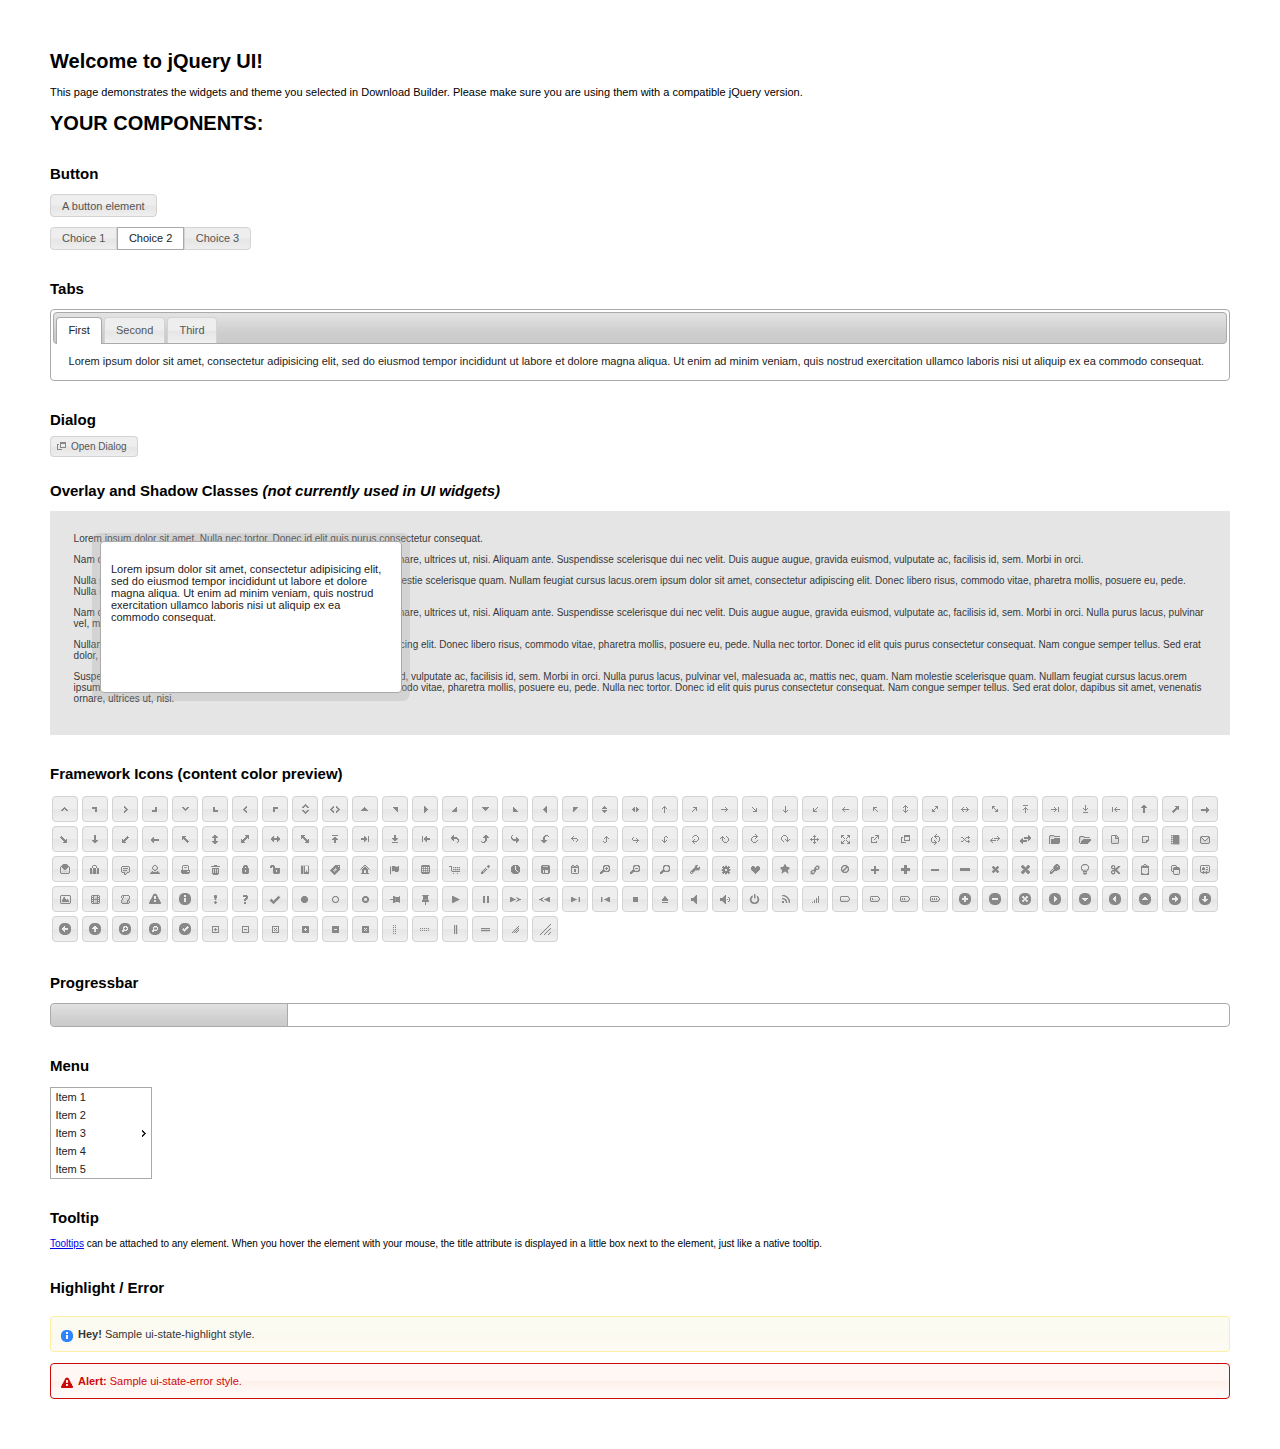
<file: jquery-ui/jquery-ui-1.11.2.custom/index.html>
<!doctype html>
<html lang="us">
<head>
	<meta charset="utf-8">
	<title>jQuery UI Example Page</title>
	<link href="jquery-ui.css" rel="stylesheet">
	<style>
	body{
		font: 62.5% "Trebuchet MS", sans-serif;
		margin: 50px;
	}
	.demoHeaders {
		margin-top: 2em;
	}
	#dialog-link {
		padding: .4em 1em .4em 20px;
		text-decoration: none;
		position: relative;
	}
	#dialog-link span.ui-icon {
		margin: 0 5px 0 0;
		position: absolute;
		left: .2em;
		top: 50%;
		margin-top: -8px;
	}
	#icons {
		margin: 0;
		padding: 0;
	}
	#icons li {
		margin: 2px;
		position: relative;
		padding: 4px 0;
		cursor: pointer;
		float: left;
		list-style: none;
	}
	#icons span.ui-icon {
		float: left;
		margin: 0 4px;
	}
	.fakewindowcontain .ui-widget-overlay {
		position: absolute;
	}
	select {
		width: 200px;
	}
	</style>
</head>
<body>

<h1>Welcome to jQuery UI!</h1>

<div class="ui-widget">
	<p>This page demonstrates the widgets and theme you selected in Download Builder. Please make sure you are using them with a compatible jQuery version.</p>
</div>

<h1>YOUR COMPONENTS:</h1>






<!-- Button -->
<h2 class="demoHeaders">Button</h2>
<button id="button">A button element</button>
<form style="margin-top: 1em;">
	<div id="radioset">
		<input type="radio" id="radio1" name="radio"><label for="radio1">Choice 1</label>
		<input type="radio" id="radio2" name="radio" checked="checked"><label for="radio2">Choice 2</label>
		<input type="radio" id="radio3" name="radio"><label for="radio3">Choice 3</label>
	</div>
</form>



<!-- Tabs -->
<h2 class="demoHeaders">Tabs</h2>
<div id="tabs">
	<ul>
		<li><a href="#tabs-1">First</a></li>
		<li><a href="#tabs-2">Second</a></li>
		<li><a href="#tabs-3">Third</a></li>
	</ul>
	<div id="tabs-1">Lorem ipsum dolor sit amet, consectetur adipisicing elit, sed do eiusmod tempor incididunt ut labore et dolore magna aliqua. Ut enim ad minim veniam, quis nostrud exercitation ullamco laboris nisi ut aliquip ex ea commodo consequat.</div>
	<div id="tabs-2">Phasellus mattis tincidunt nibh. Cras orci urna, blandit id, pretium vel, aliquet ornare, felis. Maecenas scelerisque sem non nisl. Fusce sed lorem in enim dictum bibendum.</div>
	<div id="tabs-3">Nam dui erat, auctor a, dignissim quis, sollicitudin eu, felis. Pellentesque nisi urna, interdum eget, sagittis et, consequat vestibulum, lacus. Mauris porttitor ullamcorper augue.</div>
</div>



<!-- Dialog NOTE: Dialog is not generated by UI in this demo so it can be visually styled in themeroller-->
<h2 class="demoHeaders">Dialog</h2>
<p><a href="#" id="dialog-link" class="ui-state-default ui-corner-all"><span class="ui-icon ui-icon-newwin"></span>Open Dialog</a></p>

<h2 class="demoHeaders">Overlay and Shadow Classes <em>(not currently used in UI widgets)</em></h2>
<div style="position: relative; width: 96%; height: 200px; padding:1% 2%; overflow:hidden;" class="fakewindowcontain">
	<p>Lorem ipsum dolor sit amet,  Nulla nec tortor. Donec id elit quis purus consectetur consequat. </p><p>Nam congue semper tellus. Sed erat dolor, dapibus sit amet, venenatis ornare, ultrices ut, nisi. Aliquam ante. Suspendisse scelerisque dui nec velit. Duis augue augue, gravida euismod, vulputate ac, facilisis id, sem. Morbi in orci. </p><p>Nulla purus lacus, pulvinar vel, malesuada ac, mattis nec, quam. Nam molestie scelerisque quam. Nullam feugiat cursus lacus.orem ipsum dolor sit amet, consectetur adipiscing elit. Donec libero risus, commodo vitae, pharetra mollis, posuere eu, pede. Nulla nec tortor. Donec id elit quis purus consectetur consequat. </p><p>Nam congue semper tellus. Sed erat dolor, dapibus sit amet, venenatis ornare, ultrices ut, nisi. Aliquam ante. Suspendisse scelerisque dui nec velit. Duis augue augue, gravida euismod, vulputate ac, facilisis id, sem. Morbi in orci. Nulla purus lacus, pulvinar vel, malesuada ac, mattis nec, quam. Nam molestie scelerisque quam. </p><p>Nullam feugiat cursus lacus.orem ipsum dolor sit amet, consectetur adipiscing elit. Donec libero risus, commodo vitae, pharetra mollis, posuere eu, pede. Nulla nec tortor. Donec id elit quis purus consectetur consequat. Nam congue semper tellus. Sed erat dolor, dapibus sit amet, venenatis ornare, ultrices ut, nisi. Aliquam ante. </p><p>Suspendisse scelerisque dui nec velit. Duis augue augue, gravida euismod, vulputate ac, facilisis id, sem. Morbi in orci. Nulla purus lacus, pulvinar vel, malesuada ac, mattis nec, quam. Nam molestie scelerisque quam. Nullam feugiat cursus lacus.orem ipsum dolor sit amet, consectetur adipiscing elit. Donec libero risus, commodo vitae, pharetra mollis, posuere eu, pede. Nulla nec tortor. Donec id elit quis purus consectetur consequat. Nam congue semper tellus. Sed erat dolor, dapibus sit amet, venenatis ornare, ultrices ut, nisi. </p>

	<!-- ui-dialog -->
	<div class="ui-overlay"><div class="ui-widget-overlay"></div><div class="ui-widget-shadow ui-corner-all" style="width: 302px; height: 152px; position: absolute; left: 50px; top: 30px;"></div></div>
	<div style="position: absolute; width: 280px; height: 130px;left: 50px; top: 30px; padding: 10px;" class="ui-widget ui-widget-content ui-corner-all">
		<div class="ui-dialog-content ui-widget-content" style="background: none; border: 0;">
			<p>Lorem ipsum dolor sit amet, consectetur adipisicing elit, sed do eiusmod tempor incididunt ut labore et dolore magna aliqua. Ut enim ad minim veniam, quis nostrud exercitation ullamco laboris nisi ut aliquip ex ea commodo consequat.</p>
		</div>
	</div>

</div>

<!-- ui-dialog -->
<div id="dialog" title="Dialog Title">
	<p>Lorem ipsum dolor sit amet, consectetur adipisicing elit, sed do eiusmod tempor incididunt ut labore et dolore magna aliqua. Ut enim ad minim veniam, quis nostrud exercitation ullamco laboris nisi ut aliquip ex ea commodo consequat.</p>
</div>



<h2 class="demoHeaders">Framework Icons (content color preview)</h2>
<ul id="icons" class="ui-widget ui-helper-clearfix">
	<li class="ui-state-default ui-corner-all" title=".ui-icon-carat-1-n"><span class="ui-icon ui-icon-carat-1-n"></span></li>
	<li class="ui-state-default ui-corner-all" title=".ui-icon-carat-1-ne"><span class="ui-icon ui-icon-carat-1-ne"></span></li>
	<li class="ui-state-default ui-corner-all" title=".ui-icon-carat-1-e"><span class="ui-icon ui-icon-carat-1-e"></span></li>
	<li class="ui-state-default ui-corner-all" title=".ui-icon-carat-1-se"><span class="ui-icon ui-icon-carat-1-se"></span></li>
	<li class="ui-state-default ui-corner-all" title=".ui-icon-carat-1-s"><span class="ui-icon ui-icon-carat-1-s"></span></li>
	<li class="ui-state-default ui-corner-all" title=".ui-icon-carat-1-sw"><span class="ui-icon ui-icon-carat-1-sw"></span></li>
	<li class="ui-state-default ui-corner-all" title=".ui-icon-carat-1-w"><span class="ui-icon ui-icon-carat-1-w"></span></li>
	<li class="ui-state-default ui-corner-all" title=".ui-icon-carat-1-nw"><span class="ui-icon ui-icon-carat-1-nw"></span></li>
	<li class="ui-state-default ui-corner-all" title=".ui-icon-carat-2-n-s"><span class="ui-icon ui-icon-carat-2-n-s"></span></li>
	<li class="ui-state-default ui-corner-all" title=".ui-icon-carat-2-e-w"><span class="ui-icon ui-icon-carat-2-e-w"></span></li>
	<li class="ui-state-default ui-corner-all" title=".ui-icon-triangle-1-n"><span class="ui-icon ui-icon-triangle-1-n"></span></li>
	<li class="ui-state-default ui-corner-all" title=".ui-icon-triangle-1-ne"><span class="ui-icon ui-icon-triangle-1-ne"></span></li>
	<li class="ui-state-default ui-corner-all" title=".ui-icon-triangle-1-e"><span class="ui-icon ui-icon-triangle-1-e"></span></li>
	<li class="ui-state-default ui-corner-all" title=".ui-icon-triangle-1-se"><span class="ui-icon ui-icon-triangle-1-se"></span></li>
	<li class="ui-state-default ui-corner-all" title=".ui-icon-triangle-1-s"><span class="ui-icon ui-icon-triangle-1-s"></span></li>
	<li class="ui-state-default ui-corner-all" title=".ui-icon-triangle-1-sw"><span class="ui-icon ui-icon-triangle-1-sw"></span></li>
	<li class="ui-state-default ui-corner-all" title=".ui-icon-triangle-1-w"><span class="ui-icon ui-icon-triangle-1-w"></span></li>
	<li class="ui-state-default ui-corner-all" title=".ui-icon-triangle-1-nw"><span class="ui-icon ui-icon-triangle-1-nw"></span></li>
	<li class="ui-state-default ui-corner-all" title=".ui-icon-triangle-2-n-s"><span class="ui-icon ui-icon-triangle-2-n-s"></span></li>
	<li class="ui-state-default ui-corner-all" title=".ui-icon-triangle-2-e-w"><span class="ui-icon ui-icon-triangle-2-e-w"></span></li>
	<li class="ui-state-default ui-corner-all" title=".ui-icon-arrow-1-n"><span class="ui-icon ui-icon-arrow-1-n"></span></li>
	<li class="ui-state-default ui-corner-all" title=".ui-icon-arrow-1-ne"><span class="ui-icon ui-icon-arrow-1-ne"></span></li>
	<li class="ui-state-default ui-corner-all" title=".ui-icon-arrow-1-e"><span class="ui-icon ui-icon-arrow-1-e"></span></li>
	<li class="ui-state-default ui-corner-all" title=".ui-icon-arrow-1-se"><span class="ui-icon ui-icon-arrow-1-se"></span></li>
	<li class="ui-state-default ui-corner-all" title=".ui-icon-arrow-1-s"><span class="ui-icon ui-icon-arrow-1-s"></span></li>
	<li class="ui-state-default ui-corner-all" title=".ui-icon-arrow-1-sw"><span class="ui-icon ui-icon-arrow-1-sw"></span></li>
	<li class="ui-state-default ui-corner-all" title=".ui-icon-arrow-1-w"><span class="ui-icon ui-icon-arrow-1-w"></span></li>
	<li class="ui-state-default ui-corner-all" title=".ui-icon-arrow-1-nw"><span class="ui-icon ui-icon-arrow-1-nw"></span></li>
	<li class="ui-state-default ui-corner-all" title=".ui-icon-arrow-2-n-s"><span class="ui-icon ui-icon-arrow-2-n-s"></span></li>
	<li class="ui-state-default ui-corner-all" title=".ui-icon-arrow-2-ne-sw"><span class="ui-icon ui-icon-arrow-2-ne-sw"></span></li>
	<li class="ui-state-default ui-corner-all" title=".ui-icon-arrow-2-e-w"><span class="ui-icon ui-icon-arrow-2-e-w"></span></li>
	<li class="ui-state-default ui-corner-all" title=".ui-icon-arrow-2-se-nw"><span class="ui-icon ui-icon-arrow-2-se-nw"></span></li>
	<li class="ui-state-default ui-corner-all" title=".ui-icon-arrowstop-1-n"><span class="ui-icon ui-icon-arrowstop-1-n"></span></li>
	<li class="ui-state-default ui-corner-all" title=".ui-icon-arrowstop-1-e"><span class="ui-icon ui-icon-arrowstop-1-e"></span></li>
	<li class="ui-state-default ui-corner-all" title=".ui-icon-arrowstop-1-s"><span class="ui-icon ui-icon-arrowstop-1-s"></span></li>
	<li class="ui-state-default ui-corner-all" title=".ui-icon-arrowstop-1-w"><span class="ui-icon ui-icon-arrowstop-1-w"></span></li>
	<li class="ui-state-default ui-corner-all" title=".ui-icon-arrowthick-1-n"><span class="ui-icon ui-icon-arrowthick-1-n"></span></li>
	<li class="ui-state-default ui-corner-all" title=".ui-icon-arrowthick-1-ne"><span class="ui-icon ui-icon-arrowthick-1-ne"></span></li>
	<li class="ui-state-default ui-corner-all" title=".ui-icon-arrowthick-1-e"><span class="ui-icon ui-icon-arrowthick-1-e"></span></li>
	<li class="ui-state-default ui-corner-all" title=".ui-icon-arrowthick-1-se"><span class="ui-icon ui-icon-arrowthick-1-se"></span></li>
	<li class="ui-state-default ui-corner-all" title=".ui-icon-arrowthick-1-s"><span class="ui-icon ui-icon-arrowthick-1-s"></span></li>
	<li class="ui-state-default ui-corner-all" title=".ui-icon-arrowthick-1-sw"><span class="ui-icon ui-icon-arrowthick-1-sw"></span></li>
	<li class="ui-state-default ui-corner-all" title=".ui-icon-arrowthick-1-w"><span class="ui-icon ui-icon-arrowthick-1-w"></span></li>
	<li class="ui-state-default ui-corner-all" title=".ui-icon-arrowthick-1-nw"><span class="ui-icon ui-icon-arrowthick-1-nw"></span></li>
	<li class="ui-state-default ui-corner-all" title=".ui-icon-arrowthick-2-n-s"><span class="ui-icon ui-icon-arrowthick-2-n-s"></span></li>
	<li class="ui-state-default ui-corner-all" title=".ui-icon-arrowthick-2-ne-sw"><span class="ui-icon ui-icon-arrowthick-2-ne-sw"></span></li>
	<li class="ui-state-default ui-corner-all" title=".ui-icon-arrowthick-2-e-w"><span class="ui-icon ui-icon-arrowthick-2-e-w"></span></li>
	<li class="ui-state-default ui-corner-all" title=".ui-icon-arrowthick-2-se-nw"><span class="ui-icon ui-icon-arrowthick-2-se-nw"></span></li>
	<li class="ui-state-default ui-corner-all" title=".ui-icon-arrowthickstop-1-n"><span class="ui-icon ui-icon-arrowthickstop-1-n"></span></li>
	<li class="ui-state-default ui-corner-all" title=".ui-icon-arrowthickstop-1-e"><span class="ui-icon ui-icon-arrowthickstop-1-e"></span></li>
	<li class="ui-state-default ui-corner-all" title=".ui-icon-arrowthickstop-1-s"><span class="ui-icon ui-icon-arrowthickstop-1-s"></span></li>
	<li class="ui-state-default ui-corner-all" title=".ui-icon-arrowthickstop-1-w"><span class="ui-icon ui-icon-arrowthickstop-1-w"></span></li>
	<li class="ui-state-default ui-corner-all" title=".ui-icon-arrowreturnthick-1-w"><span class="ui-icon ui-icon-arrowreturnthick-1-w"></span></li>
	<li class="ui-state-default ui-corner-all" title=".ui-icon-arrowreturnthick-1-n"><span class="ui-icon ui-icon-arrowreturnthick-1-n"></span></li>
	<li class="ui-state-default ui-corner-all" title=".ui-icon-arrowreturnthick-1-e"><span class="ui-icon ui-icon-arrowreturnthick-1-e"></span></li>
	<li class="ui-state-default ui-corner-all" title=".ui-icon-arrowreturnthick-1-s"><span class="ui-icon ui-icon-arrowreturnthick-1-s"></span></li>
	<li class="ui-state-default ui-corner-all" title=".ui-icon-arrowreturn-1-w"><span class="ui-icon ui-icon-arrowreturn-1-w"></span></li>
	<li class="ui-state-default ui-corner-all" title=".ui-icon-arrowreturn-1-n"><span class="ui-icon ui-icon-arrowreturn-1-n"></span></li>
	<li class="ui-state-default ui-corner-all" title=".ui-icon-arrowreturn-1-e"><span class="ui-icon ui-icon-arrowreturn-1-e"></span></li>
	<li class="ui-state-default ui-corner-all" title=".ui-icon-arrowreturn-1-s"><span class="ui-icon ui-icon-arrowreturn-1-s"></span></li>
	<li class="ui-state-default ui-corner-all" title=".ui-icon-arrowrefresh-1-w"><span class="ui-icon ui-icon-arrowrefresh-1-w"></span></li>
	<li class="ui-state-default ui-corner-all" title=".ui-icon-arrowrefresh-1-n"><span class="ui-icon ui-icon-arrowrefresh-1-n"></span></li>
	<li class="ui-state-default ui-corner-all" title=".ui-icon-arrowrefresh-1-e"><span class="ui-icon ui-icon-arrowrefresh-1-e"></span></li>
	<li class="ui-state-default ui-corner-all" title=".ui-icon-arrowrefresh-1-s"><span class="ui-icon ui-icon-arrowrefresh-1-s"></span></li>
	<li class="ui-state-default ui-corner-all" title=".ui-icon-arrow-4"><span class="ui-icon ui-icon-arrow-4"></span></li>
	<li class="ui-state-default ui-corner-all" title=".ui-icon-arrow-4-diag"><span class="ui-icon ui-icon-arrow-4-diag"></span></li>
	<li class="ui-state-default ui-corner-all" title=".ui-icon-extlink"><span class="ui-icon ui-icon-extlink"></span></li>
	<li class="ui-state-default ui-corner-all" title=".ui-icon-newwin"><span class="ui-icon ui-icon-newwin"></span></li>
	<li class="ui-state-default ui-corner-all" title=".ui-icon-refresh"><span class="ui-icon ui-icon-refresh"></span></li>
	<li class="ui-state-default ui-corner-all" title=".ui-icon-shuffle"><span class="ui-icon ui-icon-shuffle"></span></li>
	<li class="ui-state-default ui-corner-all" title=".ui-icon-transfer-e-w"><span class="ui-icon ui-icon-transfer-e-w"></span></li>
	<li class="ui-state-default ui-corner-all" title=".ui-icon-transferthick-e-w"><span class="ui-icon ui-icon-transferthick-e-w"></span></li>
	<li class="ui-state-default ui-corner-all" title=".ui-icon-folder-collapsed"><span class="ui-icon ui-icon-folder-collapsed"></span></li>
	<li class="ui-state-default ui-corner-all" title=".ui-icon-folder-open"><span class="ui-icon ui-icon-folder-open"></span></li>
	<li class="ui-state-default ui-corner-all" title=".ui-icon-document"><span class="ui-icon ui-icon-document"></span></li>
	<li class="ui-state-default ui-corner-all" title=".ui-icon-document-b"><span class="ui-icon ui-icon-document-b"></span></li>
	<li class="ui-state-default ui-corner-all" title=".ui-icon-note"><span class="ui-icon ui-icon-note"></span></li>
	<li class="ui-state-default ui-corner-all" title=".ui-icon-mail-closed"><span class="ui-icon ui-icon-mail-closed"></span></li>
	<li class="ui-state-default ui-corner-all" title=".ui-icon-mail-open"><span class="ui-icon ui-icon-mail-open"></span></li>
	<li class="ui-state-default ui-corner-all" title=".ui-icon-suitcase"><span class="ui-icon ui-icon-suitcase"></span></li>
	<li class="ui-state-default ui-corner-all" title=".ui-icon-comment"><span class="ui-icon ui-icon-comment"></span></li>
	<li class="ui-state-default ui-corner-all" title=".ui-icon-person"><span class="ui-icon ui-icon-person"></span></li>
	<li class="ui-state-default ui-corner-all" title=".ui-icon-print"><span class="ui-icon ui-icon-print"></span></li>
	<li class="ui-state-default ui-corner-all" title=".ui-icon-trash"><span class="ui-icon ui-icon-trash"></span></li>
	<li class="ui-state-default ui-corner-all" title=".ui-icon-locked"><span class="ui-icon ui-icon-locked"></span></li>
	<li class="ui-state-default ui-corner-all" title=".ui-icon-unlocked"><span class="ui-icon ui-icon-unlocked"></span></li>
	<li class="ui-state-default ui-corner-all" title=".ui-icon-bookmark"><span class="ui-icon ui-icon-bookmark"></span></li>
	<li class="ui-state-default ui-corner-all" title=".ui-icon-tag"><span class="ui-icon ui-icon-tag"></span></li>
	<li class="ui-state-default ui-corner-all" title=".ui-icon-home"><span class="ui-icon ui-icon-home"></span></li>
	<li class="ui-state-default ui-corner-all" title=".ui-icon-flag"><span class="ui-icon ui-icon-flag"></span></li>
	<li class="ui-state-default ui-corner-all" title=".ui-icon-calculator"><span class="ui-icon ui-icon-calculator"></span></li>
	<li class="ui-state-default ui-corner-all" title=".ui-icon-cart"><span class="ui-icon ui-icon-cart"></span></li>
	<li class="ui-state-default ui-corner-all" title=".ui-icon-pencil"><span class="ui-icon ui-icon-pencil"></span></li>
	<li class="ui-state-default ui-corner-all" title=".ui-icon-clock"><span class="ui-icon ui-icon-clock"></span></li>
	<li class="ui-state-default ui-corner-all" title=".ui-icon-disk"><span class="ui-icon ui-icon-disk"></span></li>
	<li class="ui-state-default ui-corner-all" title=".ui-icon-calendar"><span class="ui-icon ui-icon-calendar"></span></li>
	<li class="ui-state-default ui-corner-all" title=".ui-icon-zoomin"><span class="ui-icon ui-icon-zoomin"></span></li>
	<li class="ui-state-default ui-corner-all" title=".ui-icon-zoomout"><span class="ui-icon ui-icon-zoomout"></span></li>
	<li class="ui-state-default ui-corner-all" title=".ui-icon-search"><span class="ui-icon ui-icon-search"></span></li>
	<li class="ui-state-default ui-corner-all" title=".ui-icon-wrench"><span class="ui-icon ui-icon-wrench"></span></li>
	<li class="ui-state-default ui-corner-all" title=".ui-icon-gear"><span class="ui-icon ui-icon-gear"></span></li>
	<li class="ui-state-default ui-corner-all" title=".ui-icon-heart"><span class="ui-icon ui-icon-heart"></span></li>
	<li class="ui-state-default ui-corner-all" title=".ui-icon-star"><span class="ui-icon ui-icon-star"></span></li>
	<li class="ui-state-default ui-corner-all" title=".ui-icon-link"><span class="ui-icon ui-icon-link"></span></li>
	<li class="ui-state-default ui-corner-all" title=".ui-icon-cancel"><span class="ui-icon ui-icon-cancel"></span></li>
	<li class="ui-state-default ui-corner-all" title=".ui-icon-plus"><span class="ui-icon ui-icon-plus"></span></li>
	<li class="ui-state-default ui-corner-all" title=".ui-icon-plusthick"><span class="ui-icon ui-icon-plusthick"></span></li>
	<li class="ui-state-default ui-corner-all" title=".ui-icon-minus"><span class="ui-icon ui-icon-minus"></span></li>
	<li class="ui-state-default ui-corner-all" title=".ui-icon-minusthick"><span class="ui-icon ui-icon-minusthick"></span></li>
	<li class="ui-state-default ui-corner-all" title=".ui-icon-close"><span class="ui-icon ui-icon-close"></span></li>
	<li class="ui-state-default ui-corner-all" title=".ui-icon-closethick"><span class="ui-icon ui-icon-closethick"></span></li>
	<li class="ui-state-default ui-corner-all" title=".ui-icon-key"><span class="ui-icon ui-icon-key"></span></li>
	<li class="ui-state-default ui-corner-all" title=".ui-icon-lightbulb"><span class="ui-icon ui-icon-lightbulb"></span></li>
	<li class="ui-state-default ui-corner-all" title=".ui-icon-scissors"><span class="ui-icon ui-icon-scissors"></span></li>
	<li class="ui-state-default ui-corner-all" title=".ui-icon-clipboard"><span class="ui-icon ui-icon-clipboard"></span></li>
	<li class="ui-state-default ui-corner-all" title=".ui-icon-copy"><span class="ui-icon ui-icon-copy"></span></li>
	<li class="ui-state-default ui-corner-all" title=".ui-icon-contact"><span class="ui-icon ui-icon-contact"></span></li>
	<li class="ui-state-default ui-corner-all" title=".ui-icon-image"><span class="ui-icon ui-icon-image"></span></li>
	<li class="ui-state-default ui-corner-all" title=".ui-icon-video"><span class="ui-icon ui-icon-video"></span></li>
	<li class="ui-state-default ui-corner-all" title=".ui-icon-script"><span class="ui-icon ui-icon-script"></span></li>
	<li class="ui-state-default ui-corner-all" title=".ui-icon-alert"><span class="ui-icon ui-icon-alert"></span></li>
	<li class="ui-state-default ui-corner-all" title=".ui-icon-info"><span class="ui-icon ui-icon-info"></span></li>
	<li class="ui-state-default ui-corner-all" title=".ui-icon-notice"><span class="ui-icon ui-icon-notice"></span></li>
	<li class="ui-state-default ui-corner-all" title=".ui-icon-help"><span class="ui-icon ui-icon-help"></span></li>
	<li class="ui-state-default ui-corner-all" title=".ui-icon-check"><span class="ui-icon ui-icon-check"></span></li>
	<li class="ui-state-default ui-corner-all" title=".ui-icon-bullet"><span class="ui-icon ui-icon-bullet"></span></li>
	<li class="ui-state-default ui-corner-all" title=".ui-icon-radio-off"><span class="ui-icon ui-icon-radio-off"></span></li>
	<li class="ui-state-default ui-corner-all" title=".ui-icon-radio-on"><span class="ui-icon ui-icon-radio-on"></span></li>
	<li class="ui-state-default ui-corner-all" title=".ui-icon-pin-w"><span class="ui-icon ui-icon-pin-w"></span></li>
	<li class="ui-state-default ui-corner-all" title=".ui-icon-pin-s"><span class="ui-icon ui-icon-pin-s"></span></li>
	<li class="ui-state-default ui-corner-all" title=".ui-icon-play"><span class="ui-icon ui-icon-play"></span></li>
	<li class="ui-state-default ui-corner-all" title=".ui-icon-pause"><span class="ui-icon ui-icon-pause"></span></li>
	<li class="ui-state-default ui-corner-all" title=".ui-icon-seek-next"><span class="ui-icon ui-icon-seek-next"></span></li>
	<li class="ui-state-default ui-corner-all" title=".ui-icon-seek-prev"><span class="ui-icon ui-icon-seek-prev"></span></li>
	<li class="ui-state-default ui-corner-all" title=".ui-icon-seek-end"><span class="ui-icon ui-icon-seek-end"></span></li>
	<li class="ui-state-default ui-corner-all" title=".ui-icon-seek-first"><span class="ui-icon ui-icon-seek-first"></span></li>
	<li class="ui-state-default ui-corner-all" title=".ui-icon-stop"><span class="ui-icon ui-icon-stop"></span></li>
	<li class="ui-state-default ui-corner-all" title=".ui-icon-eject"><span class="ui-icon ui-icon-eject"></span></li>
	<li class="ui-state-default ui-corner-all" title=".ui-icon-volume-off"><span class="ui-icon ui-icon-volume-off"></span></li>
	<li class="ui-state-default ui-corner-all" title=".ui-icon-volume-on"><span class="ui-icon ui-icon-volume-on"></span></li>
	<li class="ui-state-default ui-corner-all" title=".ui-icon-power"><span class="ui-icon ui-icon-power"></span></li>
	<li class="ui-state-default ui-corner-all" title=".ui-icon-signal-diag"><span class="ui-icon ui-icon-signal-diag"></span></li>
	<li class="ui-state-default ui-corner-all" title=".ui-icon-signal"><span class="ui-icon ui-icon-signal"></span></li>
	<li class="ui-state-default ui-corner-all" title=".ui-icon-battery-0"><span class="ui-icon ui-icon-battery-0"></span></li>
	<li class="ui-state-default ui-corner-all" title=".ui-icon-battery-1"><span class="ui-icon ui-icon-battery-1"></span></li>
	<li class="ui-state-default ui-corner-all" title=".ui-icon-battery-2"><span class="ui-icon ui-icon-battery-2"></span></li>
	<li class="ui-state-default ui-corner-all" title=".ui-icon-battery-3"><span class="ui-icon ui-icon-battery-3"></span></li>
	<li class="ui-state-default ui-corner-all" title=".ui-icon-circle-plus"><span class="ui-icon ui-icon-circle-plus"></span></li>
	<li class="ui-state-default ui-corner-all" title=".ui-icon-circle-minus"><span class="ui-icon ui-icon-circle-minus"></span></li>
	<li class="ui-state-default ui-corner-all" title=".ui-icon-circle-close"><span class="ui-icon ui-icon-circle-close"></span></li>
	<li class="ui-state-default ui-corner-all" title=".ui-icon-circle-triangle-e"><span class="ui-icon ui-icon-circle-triangle-e"></span></li>
	<li class="ui-state-default ui-corner-all" title=".ui-icon-circle-triangle-s"><span class="ui-icon ui-icon-circle-triangle-s"></span></li>
	<li class="ui-state-default ui-corner-all" title=".ui-icon-circle-triangle-w"><span class="ui-icon ui-icon-circle-triangle-w"></span></li>
	<li class="ui-state-default ui-corner-all" title=".ui-icon-circle-triangle-n"><span class="ui-icon ui-icon-circle-triangle-n"></span></li>
	<li class="ui-state-default ui-corner-all" title=".ui-icon-circle-arrow-e"><span class="ui-icon ui-icon-circle-arrow-e"></span></li>
	<li class="ui-state-default ui-corner-all" title=".ui-icon-circle-arrow-s"><span class="ui-icon ui-icon-circle-arrow-s"></span></li>
	<li class="ui-state-default ui-corner-all" title=".ui-icon-circle-arrow-w"><span class="ui-icon ui-icon-circle-arrow-w"></span></li>
	<li class="ui-state-default ui-corner-all" title=".ui-icon-circle-arrow-n"><span class="ui-icon ui-icon-circle-arrow-n"></span></li>
	<li class="ui-state-default ui-corner-all" title=".ui-icon-circle-zoomin"><span class="ui-icon ui-icon-circle-zoomin"></span></li>
	<li class="ui-state-default ui-corner-all" title=".ui-icon-circle-zoomout"><span class="ui-icon ui-icon-circle-zoomout"></span></li>
	<li class="ui-state-default ui-corner-all" title=".ui-icon-circle-check"><span class="ui-icon ui-icon-circle-check"></span></li>
	<li class="ui-state-default ui-corner-all" title=".ui-icon-circlesmall-plus"><span class="ui-icon ui-icon-circlesmall-plus"></span></li>
	<li class="ui-state-default ui-corner-all" title=".ui-icon-circlesmall-minus"><span class="ui-icon ui-icon-circlesmall-minus"></span></li>
	<li class="ui-state-default ui-corner-all" title=".ui-icon-circlesmall-close"><span class="ui-icon ui-icon-circlesmall-close"></span></li>
	<li class="ui-state-default ui-corner-all" title=".ui-icon-squaresmall-plus"><span class="ui-icon ui-icon-squaresmall-plus"></span></li>
	<li class="ui-state-default ui-corner-all" title=".ui-icon-squaresmall-minus"><span class="ui-icon ui-icon-squaresmall-minus"></span></li>
	<li class="ui-state-default ui-corner-all" title=".ui-icon-squaresmall-close"><span class="ui-icon ui-icon-squaresmall-close"></span></li>
	<li class="ui-state-default ui-corner-all" title=".ui-icon-grip-dotted-vertical"><span class="ui-icon ui-icon-grip-dotted-vertical"></span></li>
	<li class="ui-state-default ui-corner-all" title=".ui-icon-grip-dotted-horizontal"><span class="ui-icon ui-icon-grip-dotted-horizontal"></span></li>
	<li class="ui-state-default ui-corner-all" title=".ui-icon-grip-solid-vertical"><span class="ui-icon ui-icon-grip-solid-vertical"></span></li>
	<li class="ui-state-default ui-corner-all" title=".ui-icon-grip-solid-horizontal"><span class="ui-icon ui-icon-grip-solid-horizontal"></span></li>
	<li class="ui-state-default ui-corner-all" title=".ui-icon-gripsmall-diagonal-se"><span class="ui-icon ui-icon-gripsmall-diagonal-se"></span></li>
	<li class="ui-state-default ui-corner-all" title=".ui-icon-grip-diagonal-se"><span class="ui-icon ui-icon-grip-diagonal-se"></span></li>
</ul>






<!-- Progressbar -->
<h2 class="demoHeaders">Progressbar</h2>
<div id="progressbar"></div>







<!-- Menu -->
<h2 class="demoHeaders">Menu</h2>
<ul style="width:100px;" id="menu">
	<li>Item 1</li>
	<li>Item 2</li>
	<li>Item 3
		<ul>
			<li>Item 3-1</li>
			<li>Item 3-2</li>
			<li>Item 3-3</li>
			<li>Item 3-4</li>
			<li>Item 3-5</li>
		</ul>
	</li>
	<li>Item 4</li>
	<li>Item 5</li>
</ul>



<!-- Tooltip -->
<h2 class="demoHeaders">Tooltip</h2>
<p id="tooltip">
	<a href="#" title="That&apos;s what this widget is">Tooltips</a> can be attached to any element. When you hover
the element with your mouse, the title attribute is displayed in a little box next to the element, just like a native tooltip.
</p>


<!-- Highlight / Error -->
<h2 class="demoHeaders">Highlight / Error</h2>
<div class="ui-widget">
	<div class="ui-state-highlight ui-corner-all" style="margin-top: 20px; padding: 0 .7em;">
		<p><span class="ui-icon ui-icon-info" style="float: left; margin-right: .3em;"></span>
		<strong>Hey!</strong> Sample ui-state-highlight style.</p>
	</div>
</div>
<br>
<div class="ui-widget">
	<div class="ui-state-error ui-corner-all" style="padding: 0 .7em;">
		<p><span class="ui-icon ui-icon-alert" style="float: left; margin-right: .3em;"></span>
		<strong>Alert:</strong> Sample ui-state-error style.</p>
	</div>
</div>

<script src="external/jquery/jquery.js"></script>
<script src="jquery-ui.js"></script>
<script>





$( "#button" ).button();
$( "#radioset" ).buttonset();



$( "#tabs" ).tabs();



$( "#dialog" ).dialog({
	autoOpen: false,
	width: 400,
	buttons: [
		{
			text: "Ok",
			click: function() {
				$( this ).dialog( "close" );
			}
		},
		{
			text: "Cancel",
			click: function() {
				$( this ).dialog( "close" );
			}
		}
	]
});

// Link to open the dialog
$( "#dialog-link" ).click(function( event ) {
	$( "#dialog" ).dialog( "open" );
	event.preventDefault();
});







$( "#progressbar" ).progressbar({
	value: 20
});





$( "#menu" ).menu();



$( "#tooltip" ).tooltip();




// Hover states on the static widgets
$( "#dialog-link, #icons li" ).hover(
	function() {
		$( this ).addClass( "ui-state-hover" );
	},
	function() {
		$( this ).removeClass( "ui-state-hover" );
	}
);
</script>
</body>
</html>
</file>
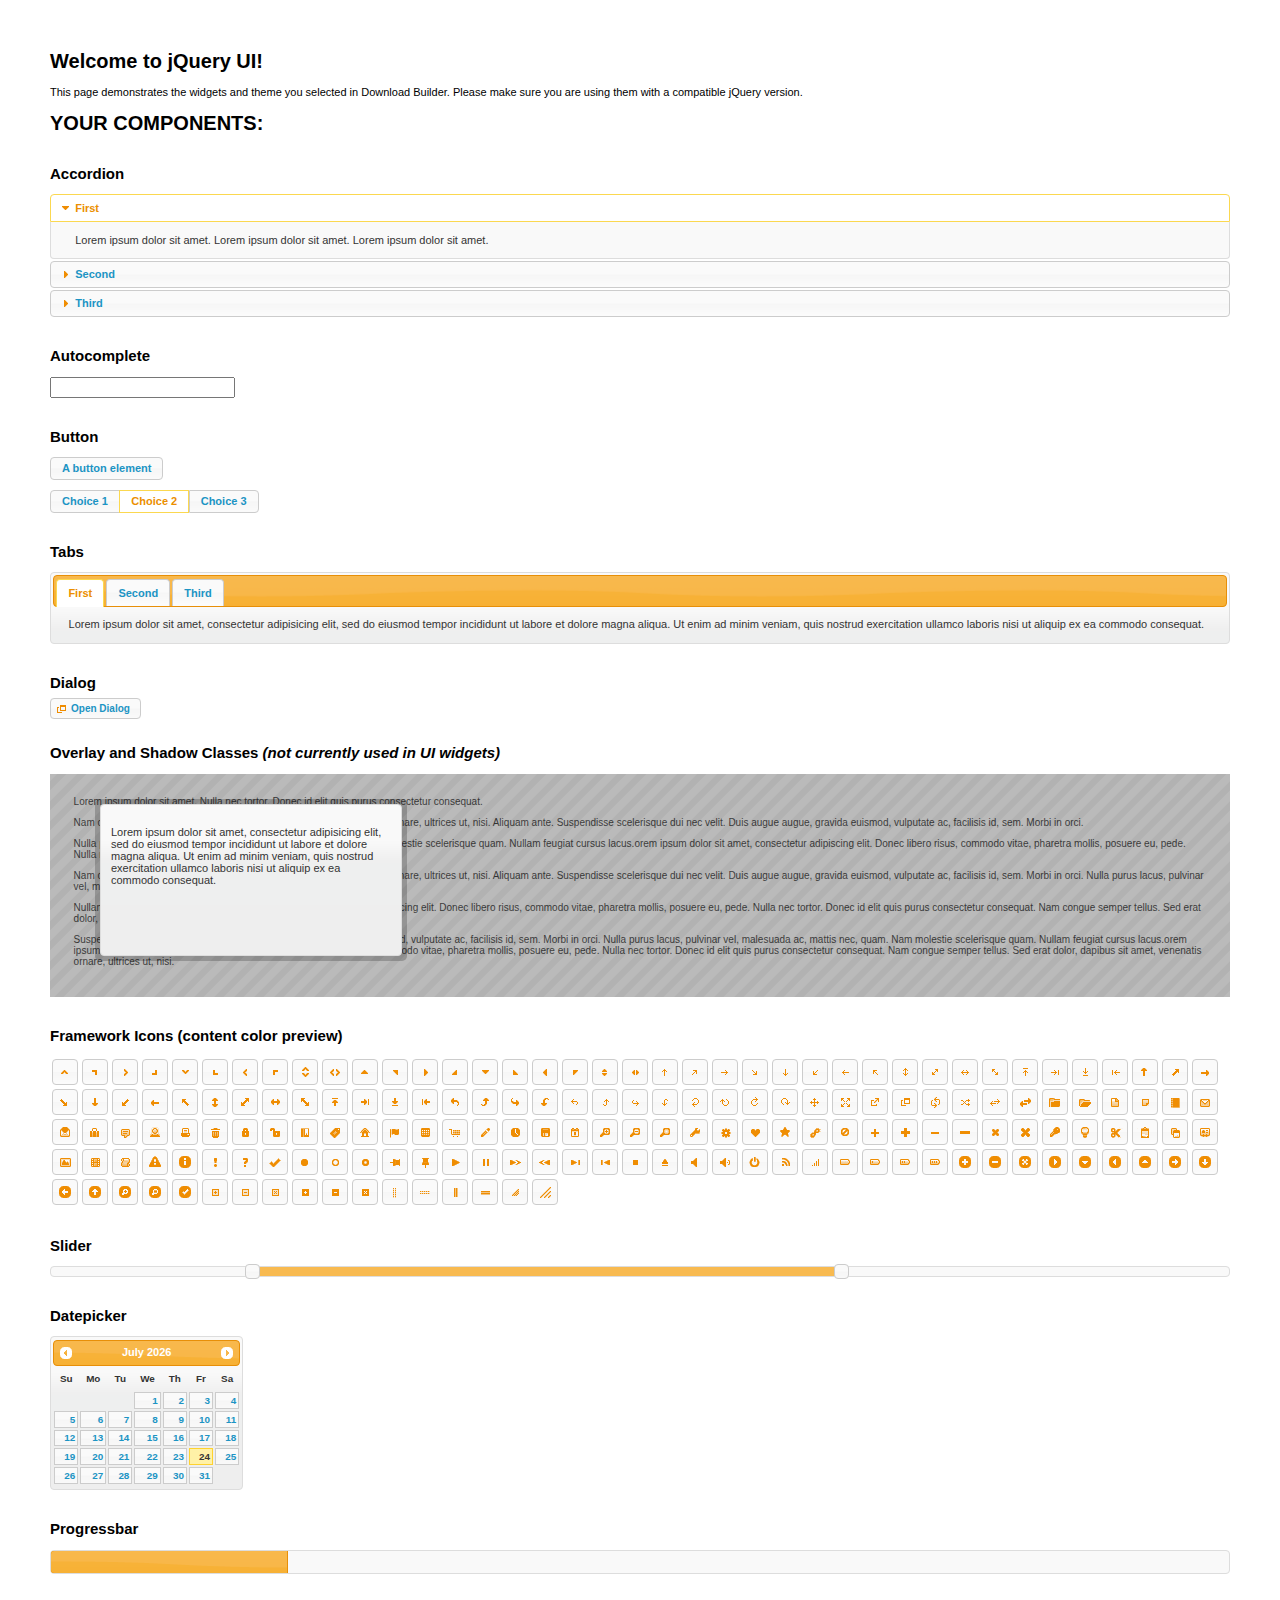
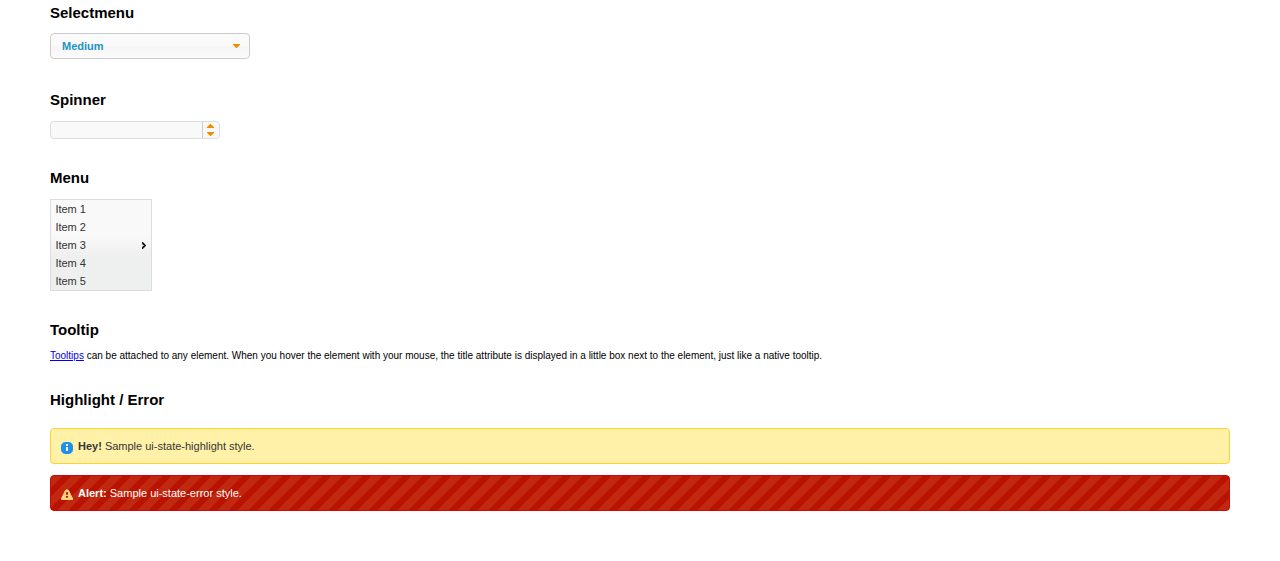
<file: jquery-ui/jquery-ui-1.11.2/index.html>
<!doctype html>
<html lang="us">
<head>
	<meta charset="utf-8">
	<title>jQuery UI Example Page</title>
	<link href="jquery-ui.css" rel="stylesheet">
	<style>
	body{
		font: 62.5% "Trebuchet MS", sans-serif;
		margin: 50px;
	}
	.demoHeaders {
		margin-top: 2em;
	}
	#dialog-link {
		padding: .4em 1em .4em 20px;
		text-decoration: none;
		position: relative;
	}
	#dialog-link span.ui-icon {
		margin: 0 5px 0 0;
		position: absolute;
		left: .2em;
		top: 50%;
		margin-top: -8px;
	}
	#icons {
		margin: 0;
		padding: 0;
	}
	#icons li {
		margin: 2px;
		position: relative;
		padding: 4px 0;
		cursor: pointer;
		float: left;
		list-style: none;
	}
	#icons span.ui-icon {
		float: left;
		margin: 0 4px;
	}
	.fakewindowcontain .ui-widget-overlay {
		position: absolute;
	}
	select {
		width: 200px;
	}
	</style>
</head>
<body>

<h1>Welcome to jQuery UI!</h1>

<div class="ui-widget">
	<p>This page demonstrates the widgets and theme you selected in Download Builder. Please make sure you are using them with a compatible jQuery version.</p>
</div>

<h1>YOUR COMPONENTS:</h1>


<!-- Accordion -->
<h2 class="demoHeaders">Accordion</h2>
<div id="accordion">
	<h3>First</h3>
	<div>Lorem ipsum dolor sit amet. Lorem ipsum dolor sit amet. Lorem ipsum dolor sit amet.</div>
	<h3>Second</h3>
	<div>Phasellus mattis tincidunt nibh.</div>
	<h3>Third</h3>
	<div>Nam dui erat, auctor a, dignissim quis.</div>
</div>



<!-- Autocomplete -->
<h2 class="demoHeaders">Autocomplete</h2>
<div>
	<input id="autocomplete" title="type &quot;a&quot;">
</div>



<!-- Button -->
<h2 class="demoHeaders">Button</h2>
<button id="button">A button element</button>
<form style="margin-top: 1em;">
	<div id="radioset">
		<input type="radio" id="radio1" name="radio"><label for="radio1">Choice 1</label>
		<input type="radio" id="radio2" name="radio" checked="checked"><label for="radio2">Choice 2</label>
		<input type="radio" id="radio3" name="radio"><label for="radio3">Choice 3</label>
	</div>
</form>



<!-- Tabs -->
<h2 class="demoHeaders">Tabs</h2>
<div id="tabs">
	<ul>
		<li><a href="#tabs-1">First</a></li>
		<li><a href="#tabs-2">Second</a></li>
		<li><a href="#tabs-3">Third</a></li>
	</ul>
	<div id="tabs-1">Lorem ipsum dolor sit amet, consectetur adipisicing elit, sed do eiusmod tempor incididunt ut labore et dolore magna aliqua. Ut enim ad minim veniam, quis nostrud exercitation ullamco laboris nisi ut aliquip ex ea commodo consequat.</div>
	<div id="tabs-2">Phasellus mattis tincidunt nibh. Cras orci urna, blandit id, pretium vel, aliquet ornare, felis. Maecenas scelerisque sem non nisl. Fusce sed lorem in enim dictum bibendum.</div>
	<div id="tabs-3">Nam dui erat, auctor a, dignissim quis, sollicitudin eu, felis. Pellentesque nisi urna, interdum eget, sagittis et, consequat vestibulum, lacus. Mauris porttitor ullamcorper augue.</div>
</div>



<!-- Dialog NOTE: Dialog is not generated by UI in this demo so it can be visually styled in themeroller-->
<h2 class="demoHeaders">Dialog</h2>
<p><a href="#" id="dialog-link" class="ui-state-default ui-corner-all"><span class="ui-icon ui-icon-newwin"></span>Open Dialog</a></p>

<h2 class="demoHeaders">Overlay and Shadow Classes <em>(not currently used in UI widgets)</em></h2>
<div style="position: relative; width: 96%; height: 200px; padding:1% 2%; overflow:hidden;" class="fakewindowcontain">
	<p>Lorem ipsum dolor sit amet,  Nulla nec tortor. Donec id elit quis purus consectetur consequat. </p><p>Nam congue semper tellus. Sed erat dolor, dapibus sit amet, venenatis ornare, ultrices ut, nisi. Aliquam ante. Suspendisse scelerisque dui nec velit. Duis augue augue, gravida euismod, vulputate ac, facilisis id, sem. Morbi in orci. </p><p>Nulla purus lacus, pulvinar vel, malesuada ac, mattis nec, quam. Nam molestie scelerisque quam. Nullam feugiat cursus lacus.orem ipsum dolor sit amet, consectetur adipiscing elit. Donec libero risus, commodo vitae, pharetra mollis, posuere eu, pede. Nulla nec tortor. Donec id elit quis purus consectetur consequat. </p><p>Nam congue semper tellus. Sed erat dolor, dapibus sit amet, venenatis ornare, ultrices ut, nisi. Aliquam ante. Suspendisse scelerisque dui nec velit. Duis augue augue, gravida euismod, vulputate ac, facilisis id, sem. Morbi in orci. Nulla purus lacus, pulvinar vel, malesuada ac, mattis nec, quam. Nam molestie scelerisque quam. </p><p>Nullam feugiat cursus lacus.orem ipsum dolor sit amet, consectetur adipiscing elit. Donec libero risus, commodo vitae, pharetra mollis, posuere eu, pede. Nulla nec tortor. Donec id elit quis purus consectetur consequat. Nam congue semper tellus. Sed erat dolor, dapibus sit amet, venenatis ornare, ultrices ut, nisi. Aliquam ante. </p><p>Suspendisse scelerisque dui nec velit. Duis augue augue, gravida euismod, vulputate ac, facilisis id, sem. Morbi in orci. Nulla purus lacus, pulvinar vel, malesuada ac, mattis nec, quam. Nam molestie scelerisque quam. Nullam feugiat cursus lacus.orem ipsum dolor sit amet, consectetur adipiscing elit. Donec libero risus, commodo vitae, pharetra mollis, posuere eu, pede. Nulla nec tortor. Donec id elit quis purus consectetur consequat. Nam congue semper tellus. Sed erat dolor, dapibus sit amet, venenatis ornare, ultrices ut, nisi. </p>

	<!-- ui-dialog -->
	<div class="ui-overlay"><div class="ui-widget-overlay"></div><div class="ui-widget-shadow ui-corner-all" style="width: 302px; height: 152px; position: absolute; left: 50px; top: 30px;"></div></div>
	<div style="position: absolute; width: 280px; height: 130px;left: 50px; top: 30px; padding: 10px;" class="ui-widget ui-widget-content ui-corner-all">
		<div class="ui-dialog-content ui-widget-content" style="background: none; border: 0;">
			<p>Lorem ipsum dolor sit amet, consectetur adipisicing elit, sed do eiusmod tempor incididunt ut labore et dolore magna aliqua. Ut enim ad minim veniam, quis nostrud exercitation ullamco laboris nisi ut aliquip ex ea commodo consequat.</p>
		</div>
	</div>

</div>

<!-- ui-dialog -->
<div id="dialog" title="Dialog Title">
	<p>Lorem ipsum dolor sit amet, consectetur adipisicing elit, sed do eiusmod tempor incididunt ut labore et dolore magna aliqua. Ut enim ad minim veniam, quis nostrud exercitation ullamco laboris nisi ut aliquip ex ea commodo consequat.</p>
</div>



<h2 class="demoHeaders">Framework Icons (content color preview)</h2>
<ul id="icons" class="ui-widget ui-helper-clearfix">
	<li class="ui-state-default ui-corner-all" title=".ui-icon-carat-1-n"><span class="ui-icon ui-icon-carat-1-n"></span></li>
	<li class="ui-state-default ui-corner-all" title=".ui-icon-carat-1-ne"><span class="ui-icon ui-icon-carat-1-ne"></span></li>
	<li class="ui-state-default ui-corner-all" title=".ui-icon-carat-1-e"><span class="ui-icon ui-icon-carat-1-e"></span></li>
	<li class="ui-state-default ui-corner-all" title=".ui-icon-carat-1-se"><span class="ui-icon ui-icon-carat-1-se"></span></li>
	<li class="ui-state-default ui-corner-all" title=".ui-icon-carat-1-s"><span class="ui-icon ui-icon-carat-1-s"></span></li>
	<li class="ui-state-default ui-corner-all" title=".ui-icon-carat-1-sw"><span class="ui-icon ui-icon-carat-1-sw"></span></li>
	<li class="ui-state-default ui-corner-all" title=".ui-icon-carat-1-w"><span class="ui-icon ui-icon-carat-1-w"></span></li>
	<li class="ui-state-default ui-corner-all" title=".ui-icon-carat-1-nw"><span class="ui-icon ui-icon-carat-1-nw"></span></li>
	<li class="ui-state-default ui-corner-all" title=".ui-icon-carat-2-n-s"><span class="ui-icon ui-icon-carat-2-n-s"></span></li>
	<li class="ui-state-default ui-corner-all" title=".ui-icon-carat-2-e-w"><span class="ui-icon ui-icon-carat-2-e-w"></span></li>
	<li class="ui-state-default ui-corner-all" title=".ui-icon-triangle-1-n"><span class="ui-icon ui-icon-triangle-1-n"></span></li>
	<li class="ui-state-default ui-corner-all" title=".ui-icon-triangle-1-ne"><span class="ui-icon ui-icon-triangle-1-ne"></span></li>
	<li class="ui-state-default ui-corner-all" title=".ui-icon-triangle-1-e"><span class="ui-icon ui-icon-triangle-1-e"></span></li>
	<li class="ui-state-default ui-corner-all" title=".ui-icon-triangle-1-se"><span class="ui-icon ui-icon-triangle-1-se"></span></li>
	<li class="ui-state-default ui-corner-all" title=".ui-icon-triangle-1-s"><span class="ui-icon ui-icon-triangle-1-s"></span></li>
	<li class="ui-state-default ui-corner-all" title=".ui-icon-triangle-1-sw"><span class="ui-icon ui-icon-triangle-1-sw"></span></li>
	<li class="ui-state-default ui-corner-all" title=".ui-icon-triangle-1-w"><span class="ui-icon ui-icon-triangle-1-w"></span></li>
	<li class="ui-state-default ui-corner-all" title=".ui-icon-triangle-1-nw"><span class="ui-icon ui-icon-triangle-1-nw"></span></li>
	<li class="ui-state-default ui-corner-all" title=".ui-icon-triangle-2-n-s"><span class="ui-icon ui-icon-triangle-2-n-s"></span></li>
	<li class="ui-state-default ui-corner-all" title=".ui-icon-triangle-2-e-w"><span class="ui-icon ui-icon-triangle-2-e-w"></span></li>
	<li class="ui-state-default ui-corner-all" title=".ui-icon-arrow-1-n"><span class="ui-icon ui-icon-arrow-1-n"></span></li>
	<li class="ui-state-default ui-corner-all" title=".ui-icon-arrow-1-ne"><span class="ui-icon ui-icon-arrow-1-ne"></span></li>
	<li class="ui-state-default ui-corner-all" title=".ui-icon-arrow-1-e"><span class="ui-icon ui-icon-arrow-1-e"></span></li>
	<li class="ui-state-default ui-corner-all" title=".ui-icon-arrow-1-se"><span class="ui-icon ui-icon-arrow-1-se"></span></li>
	<li class="ui-state-default ui-corner-all" title=".ui-icon-arrow-1-s"><span class="ui-icon ui-icon-arrow-1-s"></span></li>
	<li class="ui-state-default ui-corner-all" title=".ui-icon-arrow-1-sw"><span class="ui-icon ui-icon-arrow-1-sw"></span></li>
	<li class="ui-state-default ui-corner-all" title=".ui-icon-arrow-1-w"><span class="ui-icon ui-icon-arrow-1-w"></span></li>
	<li class="ui-state-default ui-corner-all" title=".ui-icon-arrow-1-nw"><span class="ui-icon ui-icon-arrow-1-nw"></span></li>
	<li class="ui-state-default ui-corner-all" title=".ui-icon-arrow-2-n-s"><span class="ui-icon ui-icon-arrow-2-n-s"></span></li>
	<li class="ui-state-default ui-corner-all" title=".ui-icon-arrow-2-ne-sw"><span class="ui-icon ui-icon-arrow-2-ne-sw"></span></li>
	<li class="ui-state-default ui-corner-all" title=".ui-icon-arrow-2-e-w"><span class="ui-icon ui-icon-arrow-2-e-w"></span></li>
	<li class="ui-state-default ui-corner-all" title=".ui-icon-arrow-2-se-nw"><span class="ui-icon ui-icon-arrow-2-se-nw"></span></li>
	<li class="ui-state-default ui-corner-all" title=".ui-icon-arrowstop-1-n"><span class="ui-icon ui-icon-arrowstop-1-n"></span></li>
	<li class="ui-state-default ui-corner-all" title=".ui-icon-arrowstop-1-e"><span class="ui-icon ui-icon-arrowstop-1-e"></span></li>
	<li class="ui-state-default ui-corner-all" title=".ui-icon-arrowstop-1-s"><span class="ui-icon ui-icon-arrowstop-1-s"></span></li>
	<li class="ui-state-default ui-corner-all" title=".ui-icon-arrowstop-1-w"><span class="ui-icon ui-icon-arrowstop-1-w"></span></li>
	<li class="ui-state-default ui-corner-all" title=".ui-icon-arrowthick-1-n"><span class="ui-icon ui-icon-arrowthick-1-n"></span></li>
	<li class="ui-state-default ui-corner-all" title=".ui-icon-arrowthick-1-ne"><span class="ui-icon ui-icon-arrowthick-1-ne"></span></li>
	<li class="ui-state-default ui-corner-all" title=".ui-icon-arrowthick-1-e"><span class="ui-icon ui-icon-arrowthick-1-e"></span></li>
	<li class="ui-state-default ui-corner-all" title=".ui-icon-arrowthick-1-se"><span class="ui-icon ui-icon-arrowthick-1-se"></span></li>
	<li class="ui-state-default ui-corner-all" title=".ui-icon-arrowthick-1-s"><span class="ui-icon ui-icon-arrowthick-1-s"></span></li>
	<li class="ui-state-default ui-corner-all" title=".ui-icon-arrowthick-1-sw"><span class="ui-icon ui-icon-arrowthick-1-sw"></span></li>
	<li class="ui-state-default ui-corner-all" title=".ui-icon-arrowthick-1-w"><span class="ui-icon ui-icon-arrowthick-1-w"></span></li>
	<li class="ui-state-default ui-corner-all" title=".ui-icon-arrowthick-1-nw"><span class="ui-icon ui-icon-arrowthick-1-nw"></span></li>
	<li class="ui-state-default ui-corner-all" title=".ui-icon-arrowthick-2-n-s"><span class="ui-icon ui-icon-arrowthick-2-n-s"></span></li>
	<li class="ui-state-default ui-corner-all" title=".ui-icon-arrowthick-2-ne-sw"><span class="ui-icon ui-icon-arrowthick-2-ne-sw"></span></li>
	<li class="ui-state-default ui-corner-all" title=".ui-icon-arrowthick-2-e-w"><span class="ui-icon ui-icon-arrowthick-2-e-w"></span></li>
	<li class="ui-state-default ui-corner-all" title=".ui-icon-arrowthick-2-se-nw"><span class="ui-icon ui-icon-arrowthick-2-se-nw"></span></li>
	<li class="ui-state-default ui-corner-all" title=".ui-icon-arrowthickstop-1-n"><span class="ui-icon ui-icon-arrowthickstop-1-n"></span></li>
	<li class="ui-state-default ui-corner-all" title=".ui-icon-arrowthickstop-1-e"><span class="ui-icon ui-icon-arrowthickstop-1-e"></span></li>
	<li class="ui-state-default ui-corner-all" title=".ui-icon-arrowthickstop-1-s"><span class="ui-icon ui-icon-arrowthickstop-1-s"></span></li>
	<li class="ui-state-default ui-corner-all" title=".ui-icon-arrowthickstop-1-w"><span class="ui-icon ui-icon-arrowthickstop-1-w"></span></li>
	<li class="ui-state-default ui-corner-all" title=".ui-icon-arrowreturnthick-1-w"><span class="ui-icon ui-icon-arrowreturnthick-1-w"></span></li>
	<li class="ui-state-default ui-corner-all" title=".ui-icon-arrowreturnthick-1-n"><span class="ui-icon ui-icon-arrowreturnthick-1-n"></span></li>
	<li class="ui-state-default ui-corner-all" title=".ui-icon-arrowreturnthick-1-e"><span class="ui-icon ui-icon-arrowreturnthick-1-e"></span></li>
	<li class="ui-state-default ui-corner-all" title=".ui-icon-arrowreturnthick-1-s"><span class="ui-icon ui-icon-arrowreturnthick-1-s"></span></li>
	<li class="ui-state-default ui-corner-all" title=".ui-icon-arrowreturn-1-w"><span class="ui-icon ui-icon-arrowreturn-1-w"></span></li>
	<li class="ui-state-default ui-corner-all" title=".ui-icon-arrowreturn-1-n"><span class="ui-icon ui-icon-arrowreturn-1-n"></span></li>
	<li class="ui-state-default ui-corner-all" title=".ui-icon-arrowreturn-1-e"><span class="ui-icon ui-icon-arrowreturn-1-e"></span></li>
	<li class="ui-state-default ui-corner-all" title=".ui-icon-arrowreturn-1-s"><span class="ui-icon ui-icon-arrowreturn-1-s"></span></li>
	<li class="ui-state-default ui-corner-all" title=".ui-icon-arrowrefresh-1-w"><span class="ui-icon ui-icon-arrowrefresh-1-w"></span></li>
	<li class="ui-state-default ui-corner-all" title=".ui-icon-arrowrefresh-1-n"><span class="ui-icon ui-icon-arrowrefresh-1-n"></span></li>
	<li class="ui-state-default ui-corner-all" title=".ui-icon-arrowrefresh-1-e"><span class="ui-icon ui-icon-arrowrefresh-1-e"></span></li>
	<li class="ui-state-default ui-corner-all" title=".ui-icon-arrowrefresh-1-s"><span class="ui-icon ui-icon-arrowrefresh-1-s"></span></li>
	<li class="ui-state-default ui-corner-all" title=".ui-icon-arrow-4"><span class="ui-icon ui-icon-arrow-4"></span></li>
	<li class="ui-state-default ui-corner-all" title=".ui-icon-arrow-4-diag"><span class="ui-icon ui-icon-arrow-4-diag"></span></li>
	<li class="ui-state-default ui-corner-all" title=".ui-icon-extlink"><span class="ui-icon ui-icon-extlink"></span></li>
	<li class="ui-state-default ui-corner-all" title=".ui-icon-newwin"><span class="ui-icon ui-icon-newwin"></span></li>
	<li class="ui-state-default ui-corner-all" title=".ui-icon-refresh"><span class="ui-icon ui-icon-refresh"></span></li>
	<li class="ui-state-default ui-corner-all" title=".ui-icon-shuffle"><span class="ui-icon ui-icon-shuffle"></span></li>
	<li class="ui-state-default ui-corner-all" title=".ui-icon-transfer-e-w"><span class="ui-icon ui-icon-transfer-e-w"></span></li>
	<li class="ui-state-default ui-corner-all" title=".ui-icon-transferthick-e-w"><span class="ui-icon ui-icon-transferthick-e-w"></span></li>
	<li class="ui-state-default ui-corner-all" title=".ui-icon-folder-collapsed"><span class="ui-icon ui-icon-folder-collapsed"></span></li>
	<li class="ui-state-default ui-corner-all" title=".ui-icon-folder-open"><span class="ui-icon ui-icon-folder-open"></span></li>
	<li class="ui-state-default ui-corner-all" title=".ui-icon-document"><span class="ui-icon ui-icon-document"></span></li>
	<li class="ui-state-default ui-corner-all" title=".ui-icon-document-b"><span class="ui-icon ui-icon-document-b"></span></li>
	<li class="ui-state-default ui-corner-all" title=".ui-icon-note"><span class="ui-icon ui-icon-note"></span></li>
	<li class="ui-state-default ui-corner-all" title=".ui-icon-mail-closed"><span class="ui-icon ui-icon-mail-closed"></span></li>
	<li class="ui-state-default ui-corner-all" title=".ui-icon-mail-open"><span class="ui-icon ui-icon-mail-open"></span></li>
	<li class="ui-state-default ui-corner-all" title=".ui-icon-suitcase"><span class="ui-icon ui-icon-suitcase"></span></li>
	<li class="ui-state-default ui-corner-all" title=".ui-icon-comment"><span class="ui-icon ui-icon-comment"></span></li>
	<li class="ui-state-default ui-corner-all" title=".ui-icon-person"><span class="ui-icon ui-icon-person"></span></li>
	<li class="ui-state-default ui-corner-all" title=".ui-icon-print"><span class="ui-icon ui-icon-print"></span></li>
	<li class="ui-state-default ui-corner-all" title=".ui-icon-trash"><span class="ui-icon ui-icon-trash"></span></li>
	<li class="ui-state-default ui-corner-all" title=".ui-icon-locked"><span class="ui-icon ui-icon-locked"></span></li>
	<li class="ui-state-default ui-corner-all" title=".ui-icon-unlocked"><span class="ui-icon ui-icon-unlocked"></span></li>
	<li class="ui-state-default ui-corner-all" title=".ui-icon-bookmark"><span class="ui-icon ui-icon-bookmark"></span></li>
	<li class="ui-state-default ui-corner-all" title=".ui-icon-tag"><span class="ui-icon ui-icon-tag"></span></li>
	<li class="ui-state-default ui-corner-all" title=".ui-icon-home"><span class="ui-icon ui-icon-home"></span></li>
	<li class="ui-state-default ui-corner-all" title=".ui-icon-flag"><span class="ui-icon ui-icon-flag"></span></li>
	<li class="ui-state-default ui-corner-all" title=".ui-icon-calculator"><span class="ui-icon ui-icon-calculator"></span></li>
	<li class="ui-state-default ui-corner-all" title=".ui-icon-cart"><span class="ui-icon ui-icon-cart"></span></li>
	<li class="ui-state-default ui-corner-all" title=".ui-icon-pencil"><span class="ui-icon ui-icon-pencil"></span></li>
	<li class="ui-state-default ui-corner-all" title=".ui-icon-clock"><span class="ui-icon ui-icon-clock"></span></li>
	<li class="ui-state-default ui-corner-all" title=".ui-icon-disk"><span class="ui-icon ui-icon-disk"></span></li>
	<li class="ui-state-default ui-corner-all" title=".ui-icon-calendar"><span class="ui-icon ui-icon-calendar"></span></li>
	<li class="ui-state-default ui-corner-all" title=".ui-icon-zoomin"><span class="ui-icon ui-icon-zoomin"></span></li>
	<li class="ui-state-default ui-corner-all" title=".ui-icon-zoomout"><span class="ui-icon ui-icon-zoomout"></span></li>
	<li class="ui-state-default ui-corner-all" title=".ui-icon-search"><span class="ui-icon ui-icon-search"></span></li>
	<li class="ui-state-default ui-corner-all" title=".ui-icon-wrench"><span class="ui-icon ui-icon-wrench"></span></li>
	<li class="ui-state-default ui-corner-all" title=".ui-icon-gear"><span class="ui-icon ui-icon-gear"></span></li>
	<li class="ui-state-default ui-corner-all" title=".ui-icon-heart"><span class="ui-icon ui-icon-heart"></span></li>
	<li class="ui-state-default ui-corner-all" title=".ui-icon-star"><span class="ui-icon ui-icon-star"></span></li>
	<li class="ui-state-default ui-corner-all" title=".ui-icon-link"><span class="ui-icon ui-icon-link"></span></li>
	<li class="ui-state-default ui-corner-all" title=".ui-icon-cancel"><span class="ui-icon ui-icon-cancel"></span></li>
	<li class="ui-state-default ui-corner-all" title=".ui-icon-plus"><span class="ui-icon ui-icon-plus"></span></li>
	<li class="ui-state-default ui-corner-all" title=".ui-icon-plusthick"><span class="ui-icon ui-icon-plusthick"></span></li>
	<li class="ui-state-default ui-corner-all" title=".ui-icon-minus"><span class="ui-icon ui-icon-minus"></span></li>
	<li class="ui-state-default ui-corner-all" title=".ui-icon-minusthick"><span class="ui-icon ui-icon-minusthick"></span></li>
	<li class="ui-state-default ui-corner-all" title=".ui-icon-close"><span class="ui-icon ui-icon-close"></span></li>
	<li class="ui-state-default ui-corner-all" title=".ui-icon-closethick"><span class="ui-icon ui-icon-closethick"></span></li>
	<li class="ui-state-default ui-corner-all" title=".ui-icon-key"><span class="ui-icon ui-icon-key"></span></li>
	<li class="ui-state-default ui-corner-all" title=".ui-icon-lightbulb"><span class="ui-icon ui-icon-lightbulb"></span></li>
	<li class="ui-state-default ui-corner-all" title=".ui-icon-scissors"><span class="ui-icon ui-icon-scissors"></span></li>
	<li class="ui-state-default ui-corner-all" title=".ui-icon-clipboard"><span class="ui-icon ui-icon-clipboard"></span></li>
	<li class="ui-state-default ui-corner-all" title=".ui-icon-copy"><span class="ui-icon ui-icon-copy"></span></li>
	<li class="ui-state-default ui-corner-all" title=".ui-icon-contact"><span class="ui-icon ui-icon-contact"></span></li>
	<li class="ui-state-default ui-corner-all" title=".ui-icon-image"><span class="ui-icon ui-icon-image"></span></li>
	<li class="ui-state-default ui-corner-all" title=".ui-icon-video"><span class="ui-icon ui-icon-video"></span></li>
	<li class="ui-state-default ui-corner-all" title=".ui-icon-script"><span class="ui-icon ui-icon-script"></span></li>
	<li class="ui-state-default ui-corner-all" title=".ui-icon-alert"><span class="ui-icon ui-icon-alert"></span></li>
	<li class="ui-state-default ui-corner-all" title=".ui-icon-info"><span class="ui-icon ui-icon-info"></span></li>
	<li class="ui-state-default ui-corner-all" title=".ui-icon-notice"><span class="ui-icon ui-icon-notice"></span></li>
	<li class="ui-state-default ui-corner-all" title=".ui-icon-help"><span class="ui-icon ui-icon-help"></span></li>
	<li class="ui-state-default ui-corner-all" title=".ui-icon-check"><span class="ui-icon ui-icon-check"></span></li>
	<li class="ui-state-default ui-corner-all" title=".ui-icon-bullet"><span class="ui-icon ui-icon-bullet"></span></li>
	<li class="ui-state-default ui-corner-all" title=".ui-icon-radio-off"><span class="ui-icon ui-icon-radio-off"></span></li>
	<li class="ui-state-default ui-corner-all" title=".ui-icon-radio-on"><span class="ui-icon ui-icon-radio-on"></span></li>
	<li class="ui-state-default ui-corner-all" title=".ui-icon-pin-w"><span class="ui-icon ui-icon-pin-w"></span></li>
	<li class="ui-state-default ui-corner-all" title=".ui-icon-pin-s"><span class="ui-icon ui-icon-pin-s"></span></li>
	<li class="ui-state-default ui-corner-all" title=".ui-icon-play"><span class="ui-icon ui-icon-play"></span></li>
	<li class="ui-state-default ui-corner-all" title=".ui-icon-pause"><span class="ui-icon ui-icon-pause"></span></li>
	<li class="ui-state-default ui-corner-all" title=".ui-icon-seek-next"><span class="ui-icon ui-icon-seek-next"></span></li>
	<li class="ui-state-default ui-corner-all" title=".ui-icon-seek-prev"><span class="ui-icon ui-icon-seek-prev"></span></li>
	<li class="ui-state-default ui-corner-all" title=".ui-icon-seek-end"><span class="ui-icon ui-icon-seek-end"></span></li>
	<li class="ui-state-default ui-corner-all" title=".ui-icon-seek-first"><span class="ui-icon ui-icon-seek-first"></span></li>
	<li class="ui-state-default ui-corner-all" title=".ui-icon-stop"><span class="ui-icon ui-icon-stop"></span></li>
	<li class="ui-state-default ui-corner-all" title=".ui-icon-eject"><span class="ui-icon ui-icon-eject"></span></li>
	<li class="ui-state-default ui-corner-all" title=".ui-icon-volume-off"><span class="ui-icon ui-icon-volume-off"></span></li>
	<li class="ui-state-default ui-corner-all" title=".ui-icon-volume-on"><span class="ui-icon ui-icon-volume-on"></span></li>
	<li class="ui-state-default ui-corner-all" title=".ui-icon-power"><span class="ui-icon ui-icon-power"></span></li>
	<li class="ui-state-default ui-corner-all" title=".ui-icon-signal-diag"><span class="ui-icon ui-icon-signal-diag"></span></li>
	<li class="ui-state-default ui-corner-all" title=".ui-icon-signal"><span class="ui-icon ui-icon-signal"></span></li>
	<li class="ui-state-default ui-corner-all" title=".ui-icon-battery-0"><span class="ui-icon ui-icon-battery-0"></span></li>
	<li class="ui-state-default ui-corner-all" title=".ui-icon-battery-1"><span class="ui-icon ui-icon-battery-1"></span></li>
	<li class="ui-state-default ui-corner-all" title=".ui-icon-battery-2"><span class="ui-icon ui-icon-battery-2"></span></li>
	<li class="ui-state-default ui-corner-all" title=".ui-icon-battery-3"><span class="ui-icon ui-icon-battery-3"></span></li>
	<li class="ui-state-default ui-corner-all" title=".ui-icon-circle-plus"><span class="ui-icon ui-icon-circle-plus"></span></li>
	<li class="ui-state-default ui-corner-all" title=".ui-icon-circle-minus"><span class="ui-icon ui-icon-circle-minus"></span></li>
	<li class="ui-state-default ui-corner-all" title=".ui-icon-circle-close"><span class="ui-icon ui-icon-circle-close"></span></li>
	<li class="ui-state-default ui-corner-all" title=".ui-icon-circle-triangle-e"><span class="ui-icon ui-icon-circle-triangle-e"></span></li>
	<li class="ui-state-default ui-corner-all" title=".ui-icon-circle-triangle-s"><span class="ui-icon ui-icon-circle-triangle-s"></span></li>
	<li class="ui-state-default ui-corner-all" title=".ui-icon-circle-triangle-w"><span class="ui-icon ui-icon-circle-triangle-w"></span></li>
	<li class="ui-state-default ui-corner-all" title=".ui-icon-circle-triangle-n"><span class="ui-icon ui-icon-circle-triangle-n"></span></li>
	<li class="ui-state-default ui-corner-all" title=".ui-icon-circle-arrow-e"><span class="ui-icon ui-icon-circle-arrow-e"></span></li>
	<li class="ui-state-default ui-corner-all" title=".ui-icon-circle-arrow-s"><span class="ui-icon ui-icon-circle-arrow-s"></span></li>
	<li class="ui-state-default ui-corner-all" title=".ui-icon-circle-arrow-w"><span class="ui-icon ui-icon-circle-arrow-w"></span></li>
	<li class="ui-state-default ui-corner-all" title=".ui-icon-circle-arrow-n"><span class="ui-icon ui-icon-circle-arrow-n"></span></li>
	<li class="ui-state-default ui-corner-all" title=".ui-icon-circle-zoomin"><span class="ui-icon ui-icon-circle-zoomin"></span></li>
	<li class="ui-state-default ui-corner-all" title=".ui-icon-circle-zoomout"><span class="ui-icon ui-icon-circle-zoomout"></span></li>
	<li class="ui-state-default ui-corner-all" title=".ui-icon-circle-check"><span class="ui-icon ui-icon-circle-check"></span></li>
	<li class="ui-state-default ui-corner-all" title=".ui-icon-circlesmall-plus"><span class="ui-icon ui-icon-circlesmall-plus"></span></li>
	<li class="ui-state-default ui-corner-all" title=".ui-icon-circlesmall-minus"><span class="ui-icon ui-icon-circlesmall-minus"></span></li>
	<li class="ui-state-default ui-corner-all" title=".ui-icon-circlesmall-close"><span class="ui-icon ui-icon-circlesmall-close"></span></li>
	<li class="ui-state-default ui-corner-all" title=".ui-icon-squaresmall-plus"><span class="ui-icon ui-icon-squaresmall-plus"></span></li>
	<li class="ui-state-default ui-corner-all" title=".ui-icon-squaresmall-minus"><span class="ui-icon ui-icon-squaresmall-minus"></span></li>
	<li class="ui-state-default ui-corner-all" title=".ui-icon-squaresmall-close"><span class="ui-icon ui-icon-squaresmall-close"></span></li>
	<li class="ui-state-default ui-corner-all" title=".ui-icon-grip-dotted-vertical"><span class="ui-icon ui-icon-grip-dotted-vertical"></span></li>
	<li class="ui-state-default ui-corner-all" title=".ui-icon-grip-dotted-horizontal"><span class="ui-icon ui-icon-grip-dotted-horizontal"></span></li>
	<li class="ui-state-default ui-corner-all" title=".ui-icon-grip-solid-vertical"><span class="ui-icon ui-icon-grip-solid-vertical"></span></li>
	<li class="ui-state-default ui-corner-all" title=".ui-icon-grip-solid-horizontal"><span class="ui-icon ui-icon-grip-solid-horizontal"></span></li>
	<li class="ui-state-default ui-corner-all" title=".ui-icon-gripsmall-diagonal-se"><span class="ui-icon ui-icon-gripsmall-diagonal-se"></span></li>
	<li class="ui-state-default ui-corner-all" title=".ui-icon-grip-diagonal-se"><span class="ui-icon ui-icon-grip-diagonal-se"></span></li>
</ul>


<!-- Slider -->
<h2 class="demoHeaders">Slider</h2>
<div id="slider"></div>



<!-- Datepicker -->
<h2 class="demoHeaders">Datepicker</h2>
<div id="datepicker"></div>



<!-- Progressbar -->
<h2 class="demoHeaders">Progressbar</h2>
<div id="progressbar"></div>



<!-- Progressbar -->
<h2 class="demoHeaders">Selectmenu</h2>
<select id="selectmenu">
	<option>Slower</option>
	<option>Slow</option>
	<option selected="selected">Medium</option>
	<option>Fast</option>
	<option>Faster</option>
</select>



<!-- Spinner -->
<h2 class="demoHeaders">Spinner</h2>
<input id="spinner">



<!-- Menu -->
<h2 class="demoHeaders">Menu</h2>
<ul style="width:100px;" id="menu">
	<li>Item 1</li>
	<li>Item 2</li>
	<li>Item 3
		<ul>
			<li>Item 3-1</li>
			<li>Item 3-2</li>
			<li>Item 3-3</li>
			<li>Item 3-4</li>
			<li>Item 3-5</li>
		</ul>
	</li>
	<li>Item 4</li>
	<li>Item 5</li>
</ul>



<!-- Tooltip -->
<h2 class="demoHeaders">Tooltip</h2>
<p id="tooltip">
	<a href="#" title="That&apos;s what this widget is">Tooltips</a> can be attached to any element. When you hover
the element with your mouse, the title attribute is displayed in a little box next to the element, just like a native tooltip.
</p>


<!-- Highlight / Error -->
<h2 class="demoHeaders">Highlight / Error</h2>
<div class="ui-widget">
	<div class="ui-state-highlight ui-corner-all" style="margin-top: 20px; padding: 0 .7em;">
		<p><span class="ui-icon ui-icon-info" style="float: left; margin-right: .3em;"></span>
		<strong>Hey!</strong> Sample ui-state-highlight style.</p>
	</div>
</div>
<br>
<div class="ui-widget">
	<div class="ui-state-error ui-corner-all" style="padding: 0 .7em;">
		<p><span class="ui-icon ui-icon-alert" style="float: left; margin-right: .3em;"></span>
		<strong>Alert:</strong> Sample ui-state-error style.</p>
	</div>
</div>

<script src="external/jquery/jquery.js"></script>
<script src="jquery-ui.js"></script>
<script>

$( "#accordion" ).accordion();



var availableTags = [
	"ActionScript",
	"AppleScript",
	"Asp",
	"BASIC",
	"C",
	"C++",
	"Clojure",
	"COBOL",
	"ColdFusion",
	"Erlang",
	"Fortran",
	"Groovy",
	"Haskell",
	"Java",
	"JavaScript",
	"Lisp",
	"Perl",
	"PHP",
	"Python",
	"Ruby",
	"Scala",
	"Scheme"
];
$( "#autocomplete" ).autocomplete({
	source: availableTags
});



$( "#button" ).button();
$( "#radioset" ).buttonset();



$( "#tabs" ).tabs();



$( "#dialog" ).dialog({
	autoOpen: false,
	width: 400,
	buttons: [
		{
			text: "Ok",
			click: function() {
				$( this ).dialog( "close" );
			}
		},
		{
			text: "Cancel",
			click: function() {
				$( this ).dialog( "close" );
			}
		}
	]
});

// Link to open the dialog
$( "#dialog-link" ).click(function( event ) {
	$( "#dialog" ).dialog( "open" );
	event.preventDefault();
});



$( "#datepicker" ).datepicker({
	inline: true
});



$( "#slider" ).slider({
	range: true,
	values: [ 17, 67 ]
});



$( "#progressbar" ).progressbar({
	value: 20
});



$( "#spinner" ).spinner();



$( "#menu" ).menu();



$( "#tooltip" ).tooltip();



$( "#selectmenu" ).selectmenu();


// Hover states on the static widgets
$( "#dialog-link, #icons li" ).hover(
	function() {
		$( this ).addClass( "ui-state-hover" );
	},
	function() {
		$( this ).removeClass( "ui-state-hover" );
	}
);
</script>
</body>
</html>
</file>
